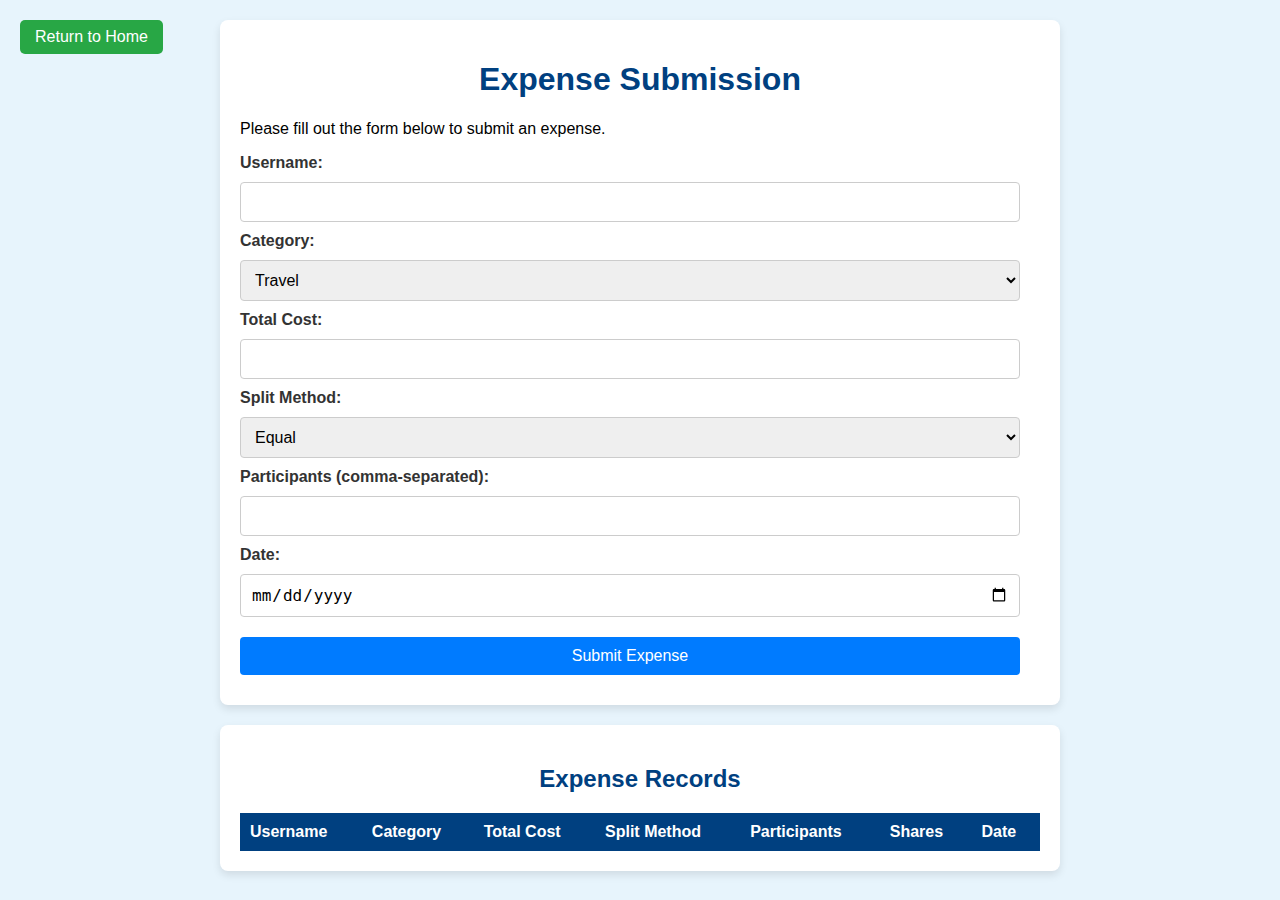
<file: expense_form.html>
<!DOCTYPE html>
<html>
<head>
    <title>Expense Submission</title>
    <link rel="stylesheet" type="text/css" href="expense_form.css" />
</head>
<body>
    <a href="homepage.html" class="home-button">Return to Home</a>

    <div class="container">
        <h1>Expense Submission</h1>
        <p>Please fill out the form below to submit an expense.</p>

        <form id="expenseForm">
            <label for="username">Username:</label>
            <input type="text" id="username" name="username" required>

            <label for="category">Category:</label>
            <select id="category" name="category" required>
                <option value="travel">Travel</option>
                <option value="utilities">Utilities</option>
                <option value="food">Food</option>
            </select>

            <label for="totalCost">Total Cost:</label>
            <input type="number" id="totalCost" name="totalCost" required>

            <label for="splitMethod">Split Method:</label>
            <select id="splitMethod" name="splitMethod" required>
                <option value="equal">Equal</option>
                <option value="unequal">Unequal Shares</option>
                <option value="percentage">Percentage-based</option>
            </select>

            <label for="participants">Participants (comma-separated):</label>
            <input type="text" id="participants" name="participants" required>

            <label for="date">Date:</label>
            <input type="date" id="date" name="date" required>

            <!-- Additional Shares Input -->
            <div id="sharesContainer" class="hidden">
                <label for="shares">Enter Shares (comma-separated):</label>
                <input type="text" id="shares" name="shares" placeholder="e.g. 40,30,30 for percentages or 50,30,20 for amounts">
            </div>

            <button type="submit">Submit Expense</button>
        </form>
    </div>
    <div class="container">
        <h2>Expense Records</h2>
        <table id="expenseTable">
            <thead>
                <tr>
                    <th>Username</th>
                    <th>Category</th>
                    <th>Total Cost</th>
                    <th>Split Method</th>
                    <th>Participants</th>
                    <th>Shares</th>
                    <th>Date</th>
                </tr>
            </thead>
            <tbody></tbody>
        </table>
    </div>
    <script>
        document.addEventListener('DOMContentLoaded', () => {
            const splitMethodSelect = document.getElementById('splitMethod');
            const sharesContainer = document.getElementById('sharesContainer');
            const expenseForm = document.getElementById('expenseForm');
            const expenseTable = document.getElementById('expenseTable').querySelector('tbody');

            // Show/hide the shares input field based on the selected split method
            splitMethodSelect.addEventListener('change', () => {
                if (splitMethodSelect.value === 'unequal' || splitMethodSelect.value === 'percentage') {
                    sharesContainer.classList.remove('hidden');
                } else {
                    sharesContainer.classList.add('hidden');
                }
            });

            expenseForm.addEventListener('submit', (event) => {
                event.preventDefault();

                const username = document.getElementById('username').value;
                const category = document.getElementById('category').value;
                const totalCost = parseFloat(document.getElementById('totalCost').value);
                const splitMethod = splitMethodSelect.value;
                const participants = document.getElementById('participants').value.split(',').map(p => p.trim());
                const date = document.getElementById('date').value;
                let shares = document.getElementById('shares').value || '';

                // Handle the case for equal split method
                if (splitMethod === 'equal' && shares === '') {
                    shares = (totalCost / participants.length).toFixed(2);
                }

                // Create a row for the expense data
                const row = document.createElement('tr');
                row.innerHTML = `
                    <td>${username}</td>
                    <td>${category}</td>
                    <td>${totalCost.toFixed(2)}</td>
                    <td>${splitMethod}</td>
                    <td>${participants.join(', ')}</td>
                    <td>${splitMethod === 'equal' ? `$${shares}` : shares}</td>
                    <td>${date}</td>
                `;

                // Add the new row to the table
                expenseTable.appendChild(row);

                // Reset the form after submission
                expenseForm.reset();
                sharesContainer.classList.add('hidden');
            });
        });
    </script>
</body>
</html>
</file>
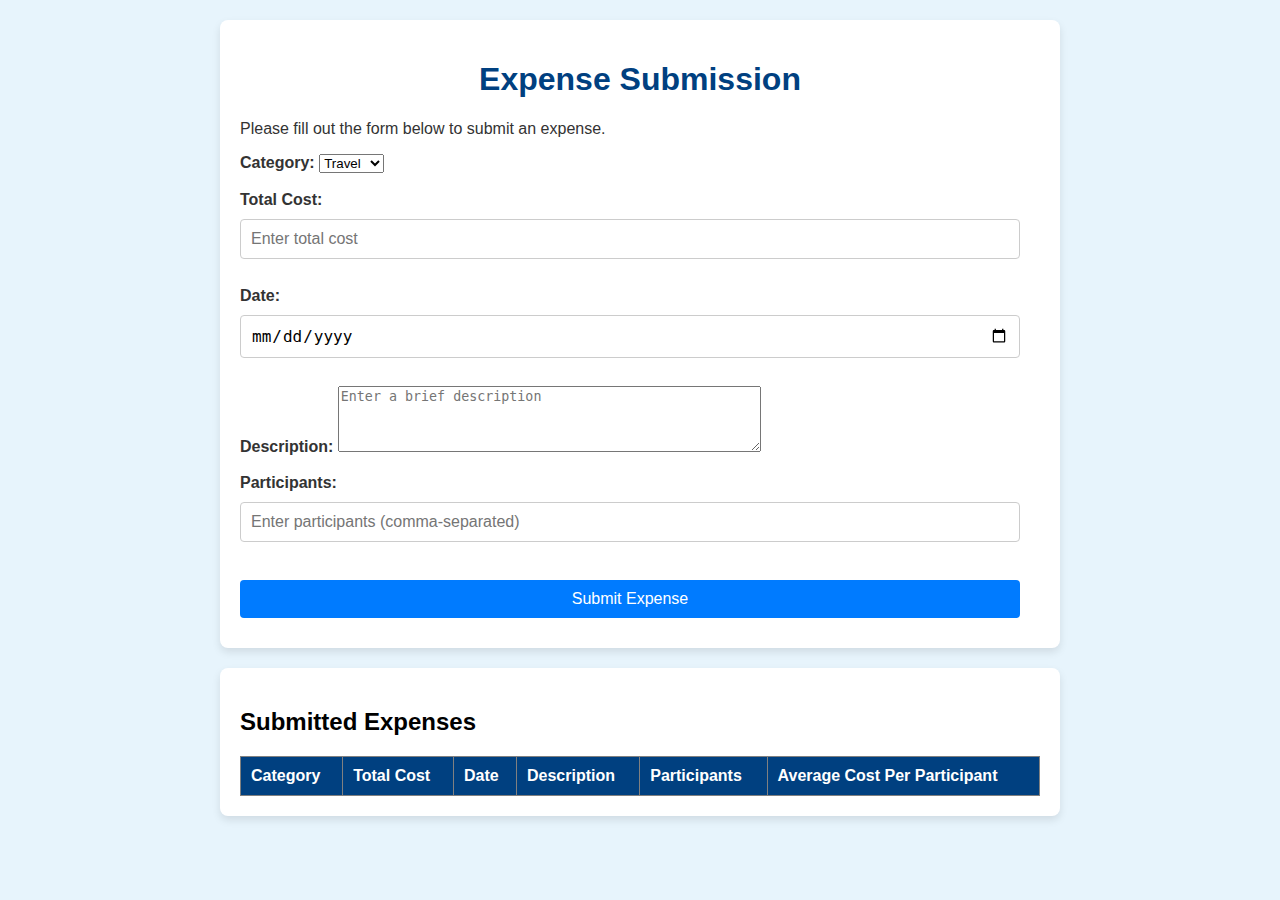
<file: expense_formv.3.html>
<!DOCTYPE html>
<html>
<head>
    <title>Expense Submission</title>
    <link rel="stylesheet" type="text/css" href="signup.css" />
</head>
<body>
    <div class="container">
        <h1>Expense Submission</h1>
        <p>Please fill out the form below to submit an expense.</p>

        <!-- Expense Submission Form -->
        <form id="expenseForm">
            <label for="category">Category:</label>
            <select id="category" name="category" required>
                <option value="travel">Travel</option>
                <option value="utilities">Utilities</option>
                <option value="food">Food</option>
            </select>
            <br><br>

            <label for="totalCost">Total Cost:</label>
            <input type="number" id="totalCost" name="totalCost" placeholder="Enter total cost" required>
            <br><br>

            <label for="date">Date:</label>
            <input type="date" id="date" name="date" required>
            <br><br>

            <label for="description">Description:</label>
            <textarea id="description" name="description" placeholder="Enter a brief description" rows="4" cols="50" required></textarea>
            <br><br>

            <label for="participants">Participants:</label>
            <input type="text" id="participants" name="participants" placeholder="Enter participants (comma-separated)" required>
            <br><br>

            <button type="submit">Submit Expense</button>
        </form>
    </div>

    <!-- Display Submitted Expenses -->
    <div class="container">
        <h2>Submitted Expenses</h2>
        <table id="expensesTable" border="1" style="width: 100%; border-collapse: collapse;">
            <thead>
                <tr>
                    <th>Category</th>
                    <th>Total Cost</th>
                    <th>Date</th>
                    <th>Description</th>
                    <th>Participants</th>
                    <th>Average Cost Per Participant</th>
                </tr>
            </thead>
            <tbody>
                <!-- Expenses will be dynamically added here -->
            </tbody>
        </table>
    </div>

    <script>
        document.addEventListener('DOMContentLoaded', () => {
            const expenseForm = document.getElementById('expenseForm');
            const expensesTable = document.getElementById('expensesTable').querySelector('tbody');

            // Handle expense submission
            expenseForm.addEventListener('submit', (event) => {
                event.preventDefault();

                // Get form values
                const category = document.getElementById('category').value;
                const totalCost = parseFloat(document.getElementById('totalCost').value);
                const date = document.getElementById('date').value;
                const description = document.getElementById('description').value;
                const participantsInput = document.getElementById('participants').value;

                // Split participants into an array
                const participants = participantsInput.split(',').map(name => name.trim());

                // Calculate the average cost per participant
                const averageCost = totalCost / participants.length;

                // Create a new table row
                const row = document.createElement('tr');
                row.innerHTML = `
                    <td>${category}</td>
                    <td>${totalCost.toFixed(2)}</td>
                    <td>${date}</td>
                    <td>${description}</td>
                    <td>${participants.join(', ')}</td>
                    <td>${averageCost.toFixed(2)}</td>
                `;

                // Add the row to the table
                expensesTable.appendChild(row);

                // Reset the form
                expenseForm.reset();
            });
        });
    </script>
</body>
</html>
</file>
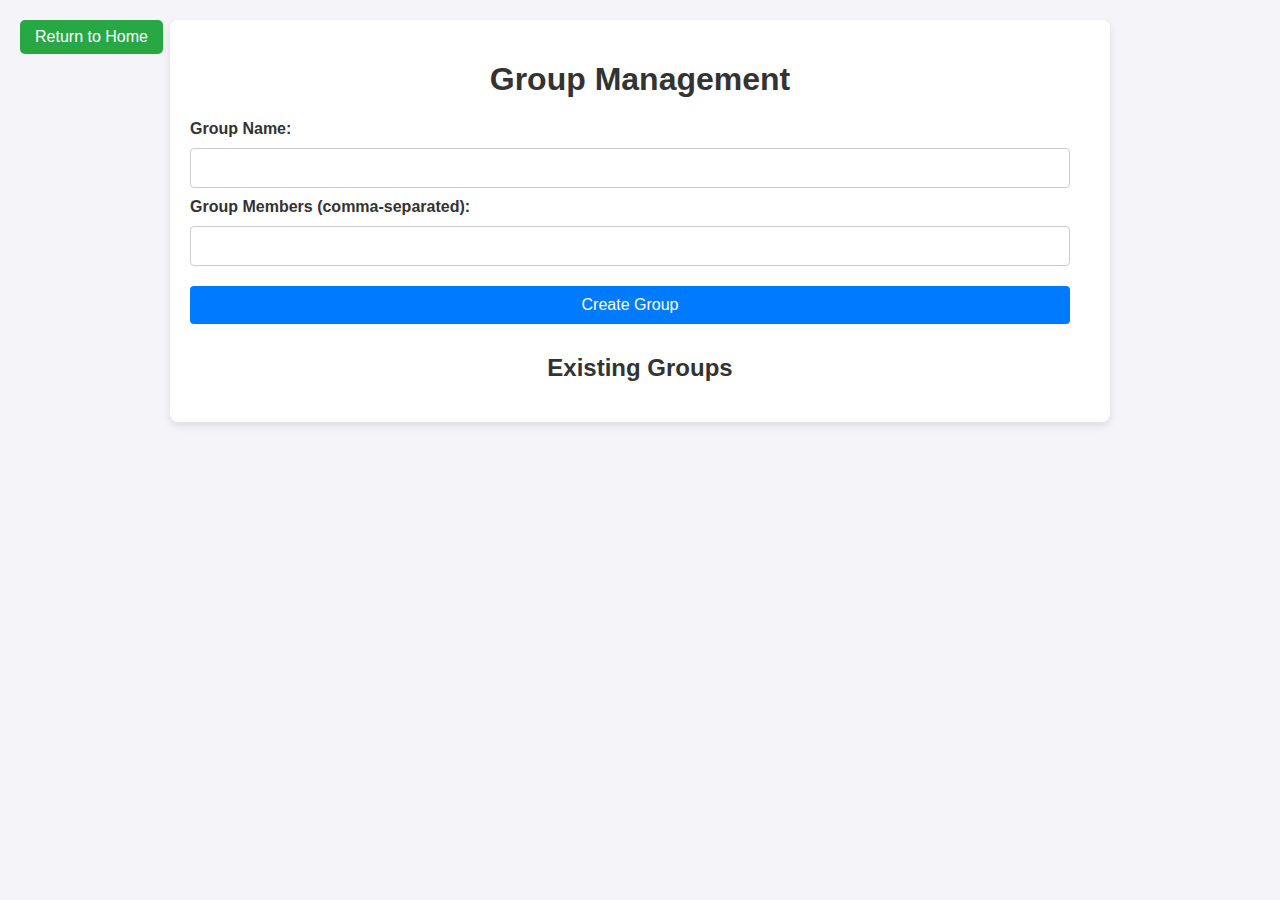
<file: group_management.html>
<!DOCTYPE html>
<html>
<head>
    <title>Manage Groups</title>
    <link rel="stylesheet" type="text/css" href="group_management.css" />
</head>
<body>
    <a href="homepage.html" class="home-button">Return to Home</a>

    <div class="container">
        <h1>Group Management</h1>
        <form id="groupForm">
            <div>
                <label for="groupName">Group Name:</label>
                <input type="text" id="groupName" name="groupName" required>
            </div>
            <div>
                <label for="groupMembers">Group Members (comma-separated):</label>
                <input type="text" id="groupMembers" name="groupMembers" required>
            </div>
            <div>
                <button type="submit">Create Group</button>
            </div>
        </form>
        <h2>Existing Groups</h2>
        <ul id="groupList"></ul>
    </div>
    <script src="app.js"></script>
    <script>
        document.addEventListener('DOMContentLoaded', () => {
            const groupForm = document.getElementById('groupForm');
            const groupList = document.getElementById('groupList');

            // Load existing groups from localStorage
            let groups = JSON.parse(localStorage.getItem('groups')) || [];

            // Function to update group list display
            function updateGroupList() {
                groupList.innerHTML = '';
                groups.forEach((group, index) => {
                    const groupItem = document.createElement('li');
                    groupItem.classList.add('group-list-item');

                    // Group Name
                    groupItem.innerHTML = `
                        <span><strong>${group.groupName}</strong>: ${group.members.join(', ')}</span>
                        <div>
                            <button class="addMemberBtn" data-index="${index}">Add Member</button>
                            <button class="removeGroupBtn" data-index="${index}">Delete Group</button>
                        </div>
                    `;

                    // Add functionality for Add Member
                    groupItem.querySelector('.addMemberBtn').addEventListener('click', () => {
                        const memberToAdd = prompt("Enter member's name to add:");
                        if (memberToAdd && !group.members.includes(memberToAdd)) {
                            group.members.push(memberToAdd);
                            localStorage.setItem('groups', JSON.stringify(groups));
                            updateGroupList();
                        } else {
                            alert('Invalid name or member already exists.');
                        }
                    });

                    // Add functionality for Delete Group
                    groupItem.querySelector('.removeGroupBtn').addEventListener('click', () => {
                        if (confirm(`Are you sure you want to delete the group "${group.groupName}"?`)) {
                            groups.splice(index, 1);
                            localStorage.setItem('groups', JSON.stringify(groups));
                            updateGroupList();
                        }
                    });

                    groupList.appendChild(groupItem);
                });
            }

            // Create new group
            groupForm.addEventListener('submit', (e) => {
                e.preventDefault();

                const groupName = document.getElementById('groupName').value;
                const groupMembers = document.getElementById('groupMembers').value.split(',').map(member => member.trim());

                // Check if the group already exists
                if (groups.find(group => group.groupName === groupName)) {
                    alert('You created a group!');
                    return;
                }

                // Add new group to groups array
                groups.push({ groupName, members: groupMembers });
                localStorage.setItem('groups', JSON.stringify(groups));
                updateGroupList();

                // Reset form
                groupForm.reset();
            });

            // Initialize group list display
            updateGroupList();
        });
    </script>
</body>
</html>
</file>
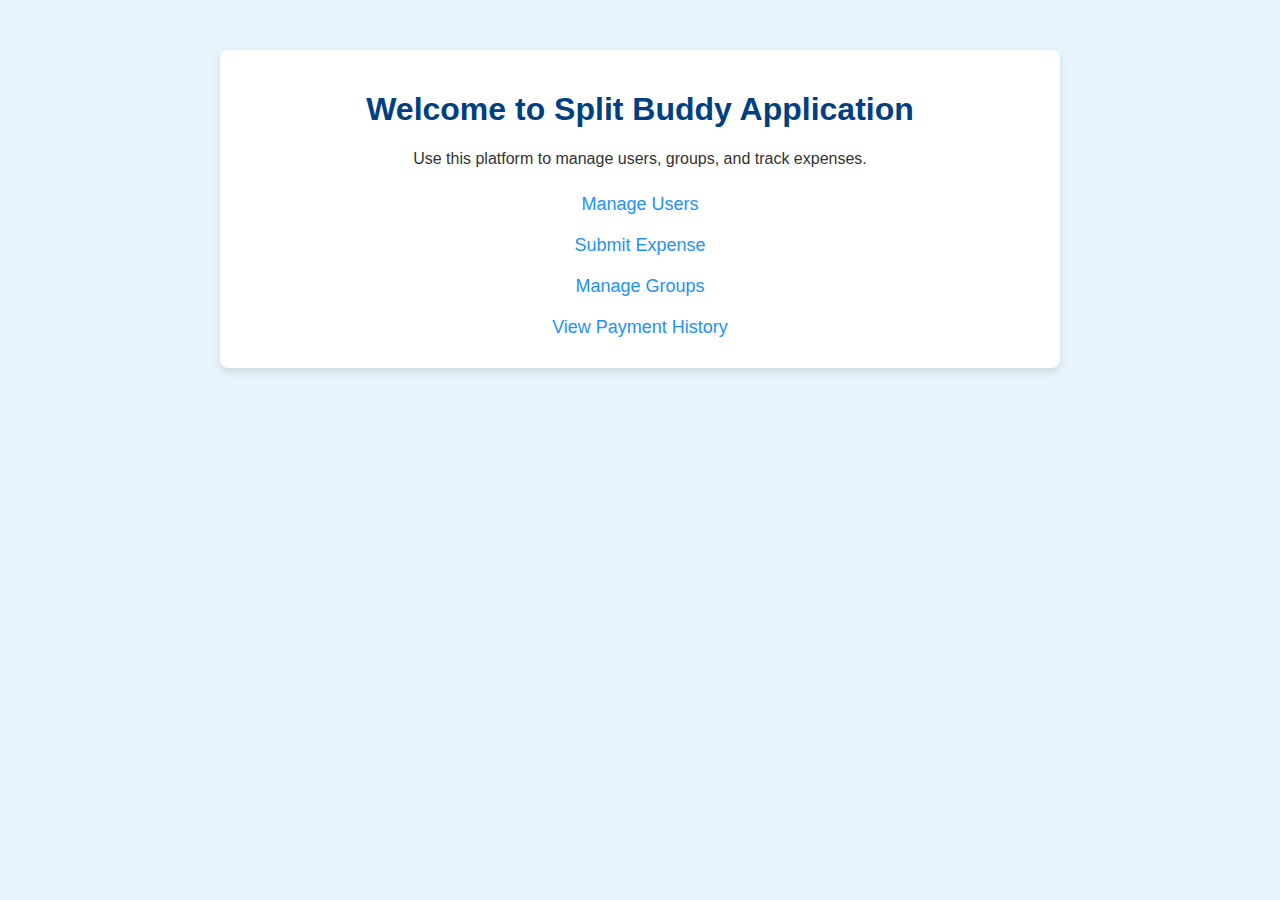
<file: homepage.html>
<!DOCTYPE html>
<html>
<head>
    <title>Home Page</title>
    <link rel="stylesheet" type="text/css" href="homepage.css" />
</head>
<body>
    <div class="container">
        <h1>Welcome to Split Buddy Application</h1>
        <p>Use this platform to manage users, groups, and track expenses.</p>

        <a href="manage_users.html">Manage Users</a><br>
        <a href="expense_form.html">Submit Expense</a><br>
        <a href="group_management.html">Manage Groups</a><br>
        <a href="payment_history.html">View Payment History</a>
    </div>
</body>
</html>
</file>
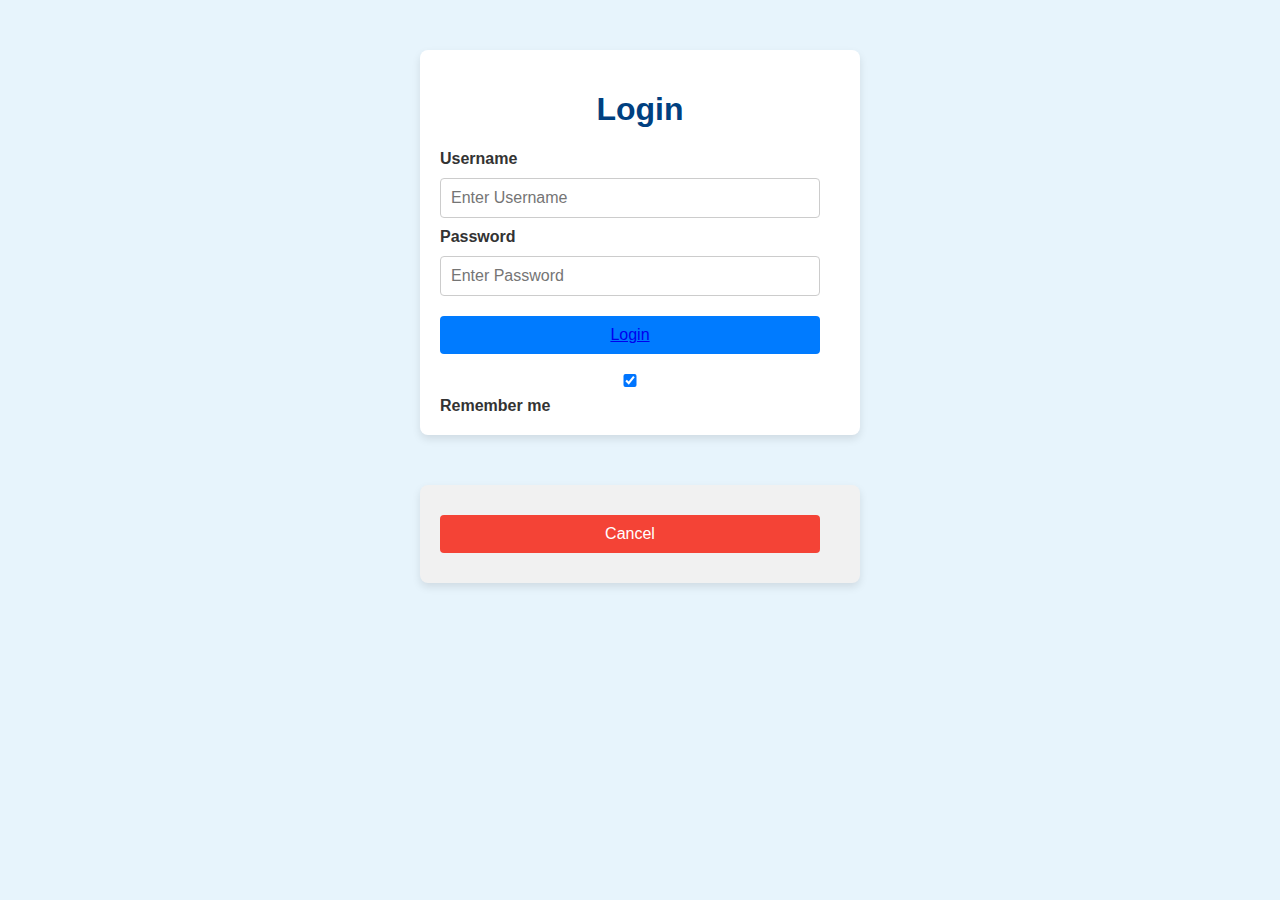
<file: Login.html>
<!DOCTYPE html>
<html>
<head>
    <title>Login</title>
    <link rel="stylesheet" type="text/css" href="Login.css" />
</head>
<body>
    <form id="loginForm">
        <div class="container">
            <h1>Login</h1>

            <label for="uname"><b>Username</b></label>
            <input type="text" placeholder="Enter Username" name="uname" required>

            <label for="psw"><b>Password</b></label>
            <input type="password" placeholder="Enter Password" name="psw" required>

            <button type="submit"><a href="homepage.html">Login</a></button>
            <label>
                <input type="checkbox" checked="checked" name="remember"> Remember me
            </label>
        </div>

        <div class="container" style="background-color:#f1f1f1">
            <button type="button" class="cancelbtn" onclick="document.location='index.html'">Cancel</button>
        </div>
    </form>
    <script src="app.js"></script>
</body>
</html>
</file>
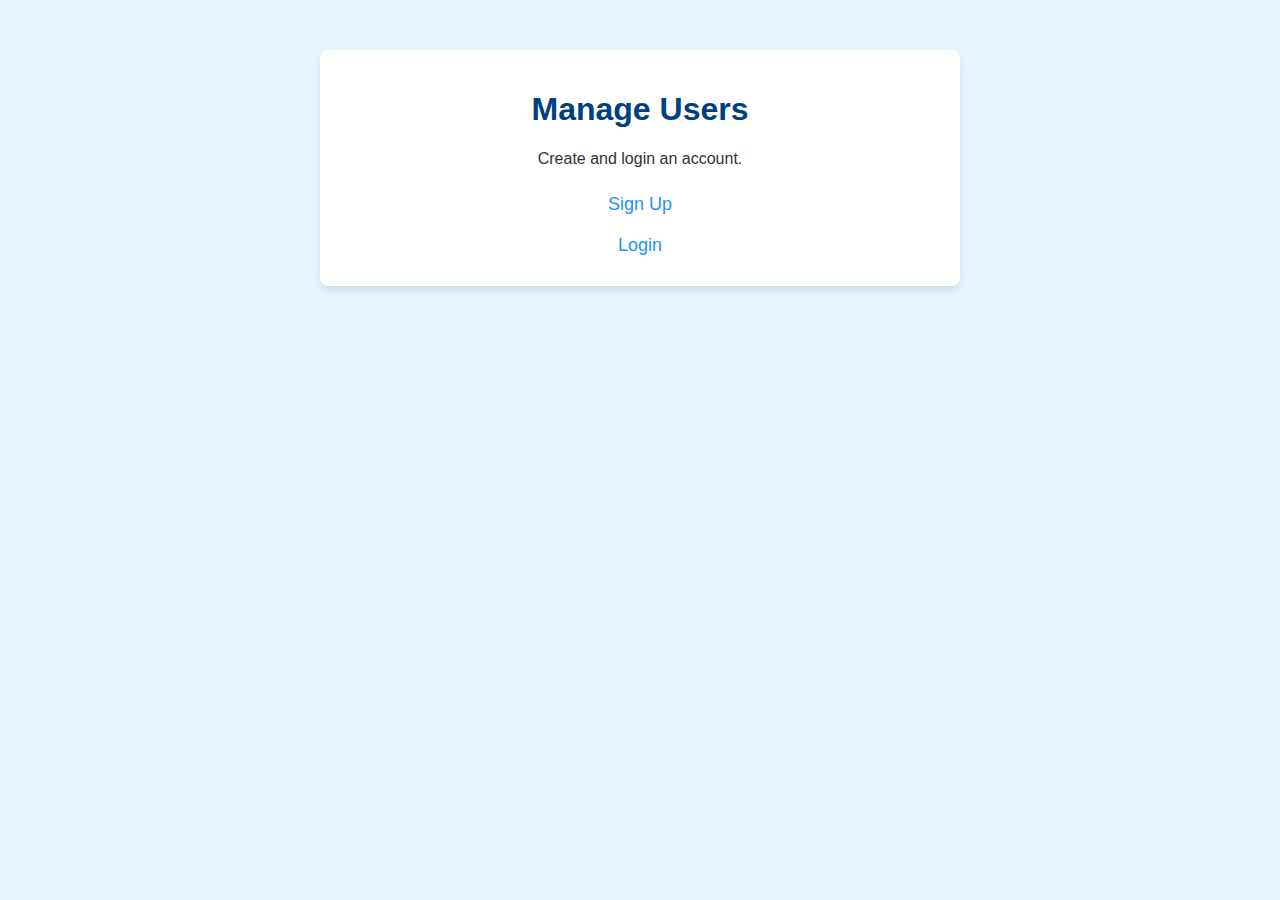
<file: manage_users.html>
<!DOCTYPE html>
<html>
<head>
    <title>Manage Users</title>
    <link rel="stylesheet" type="text/css" href="manage_users.css" />
</head>
<body>
    <div class="container">
        <h1>Manage Users</h1>
        <p>Create and login an account.</p>

        <a href="signup.html">Sign Up</a><br>
        <a href="Login.html">Login</a><br>
    </div>
</body>
</html>
</file>
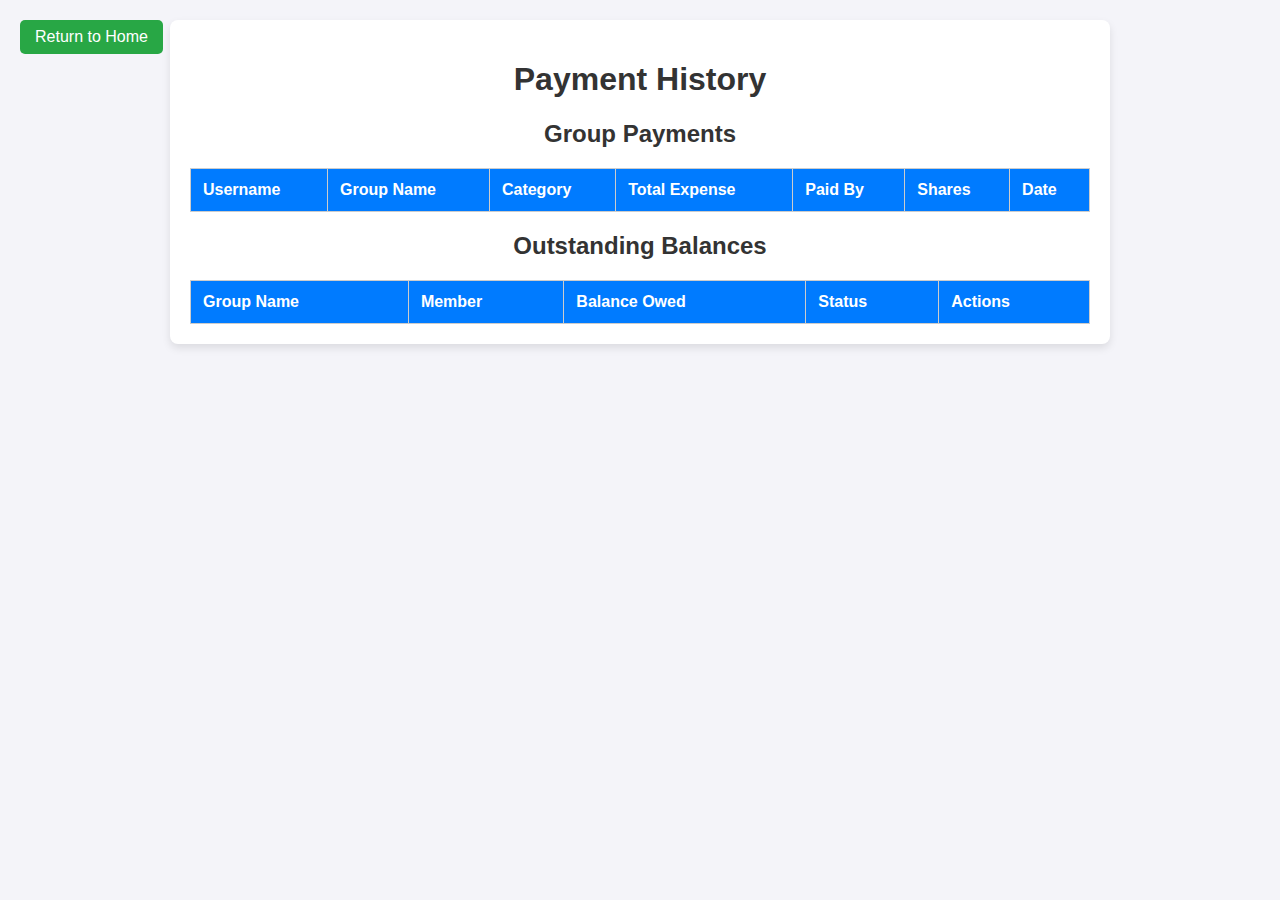
<file: payment_history.html>
<!DOCTYPE html>
<html>
<head>
    <title>Payment History</title>
    <link rel="stylesheet" type="text/css" href="payment_history.css" />
</head>
<body>
    <a href="homepage.html" class="home-button">Return to Home</a>

    <div class="container">
        <h1>Payment History</h1>
        <h2>Group Payments</h2>
        <table>
            <thead>
                <tr>
                    <th>Username</th>
                    <th>Group Name</th>
                    <th>Category</th>
                    <th>Total Expense</th>
                    <th>Paid By</th>
                    <th>Shares</th>
                    <th>Date</th>
                </tr>
            </thead>
            <tbody id="groupPaymentsTable">
                <!-- Group payment records will be dynamically added here -->
            </tbody>
        </table>

        <h2>Outstanding Balances</h2>
        <table>
            <thead>
                <tr>
                    <th>Group Name</th>
                    <th>Member</th>
                    <th>Balance Owed</th>
                    <th>Status</th>
                    <th>Actions</th>
                </tr>
            </thead>
            <tbody id="outstandingBalancesTable">
                <!-- Outstanding balances will be dynamically added here -->
            </tbody>
        </table>
    </div>
    <script>
        document.addEventListener('DOMContentLoaded', () => {
            const loggedInUser = localStorage.getItem('loggedInUser');
            const groupPaymentsTable = document.getElementById('groupPaymentsTable');
            const outstandingBalancesTable = document.getElementById('outstandingBalancesTable');

            // Simulated data, replace with actual data from backend or localStorage
            const groupPayments = JSON.parse(localStorage.getItem('groupPayments')) || [];
            const outstandingBalances = JSON.parse(localStorage.getItem('outstandingBalances')) || [];

            if (loggedInUser) {
                // Filter group payments and outstanding balances for the logged-in user
                const userPayments = groupPayments.filter(payment =>
                    payment.participants.includes(loggedInUser)
                );
                const userOutstandingBalances = outstandingBalances.filter(balance =>
                    balance.member === loggedInUser
                );

                // Populate group payments table
                userPayments.forEach(payment => {
                    const row = `
                        <tr>
                            <td>${loggedInUser}</td>
                            <td>${payment.groupName}</td>
                            <td>${payment.category}</td>
                            <td>$${payment.totalExpense}</td>
                            <td>${payment.paidBy}</td>
                            <td>${payment.shares}</td>
                            <td>${payment.date}</td>
                        </tr>
                    `;
                    groupPaymentsTable.insertAdjacentHTML('beforeend', row);
                });

                // Populate outstanding balances table
                userOutstandingBalances.forEach((balance, index) => {
                    const row = `
                        <tr>
                            <td>${balance.groupName}</td>
                            <td>${balance.member}</td>
                            <td>${balance.balanceOwed}</td>
                            <td id="status-${index}">${balance.status}</td>
                            <td>
                                <button class="btn btn-update" data-index="${index}">Mark as Paid</button>
                            </td>
                        </tr>
                    `;
                    outstandingBalancesTable.insertAdjacentHTML('beforeend', row);
                });

                // Add event listeners to update buttons
                document.querySelectorAll('.btn-update').forEach(button => {
                    button.addEventListener('click', (e) => {
                        const index = e.target.getAttribute('data-index');
                        const statusCell = document.getElementById(`status-${index}`);

                        // Update status in the table
                        statusCell.textContent = 'Paid';

                        // Update status in localStorage
                        userOutstandingBalances[index].status = 'Paid';
                        localStorage.setItem('outstandingBalances', JSON.stringify(outstandingBalances));
                    });
                });
            }
        });
    </script>
</body>
</html>
</file>
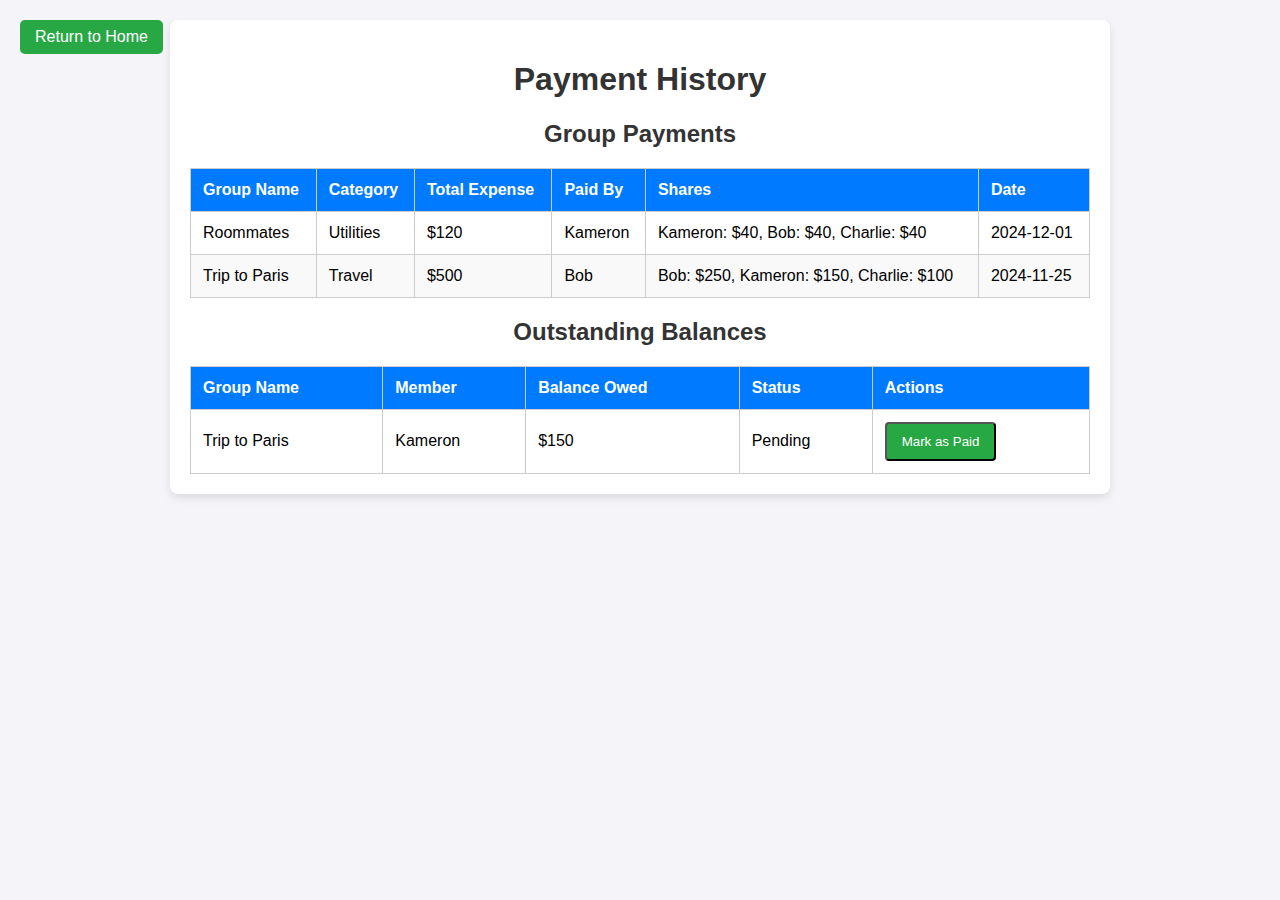
<file: payment_history_tempdata.html>
<!DOCTYPE html>
<html>
<head>
    <title>Payment History</title>
    <link rel="stylesheet" type="text/css" href="payment_history.css" />
</head>
<body>
    <a href="homepage.html" class="home-button">Return to Home</a>

    <div class="container">
        <h1>Payment History</h1>
        <h2>Group Payments</h2>
        <table>
            <thead>
                <tr>
                    <th>Group Name</th>
                    <th>Category</th>
                    <th>Total Expense</th>
                    <th>Paid By</th>
                    <th>Shares</th>
                    <th>Date</th>
                </tr>
            </thead>
            <tbody id="groupPaymentsTable">
                <!-- Group payment records will be dynamically added here -->
            </tbody>
        </table>

        <h2>Outstanding Balances</h2>
        <table>
            <thead>
                <tr>
                    <th>Group Name</th>
                    <th>Member</th>
                    <th>Balance Owed</th>
                    <th>Status</th>
                    <th>Actions</th>
                </tr>
            </thead>
            <tbody id="outstandingBalancesTable">
                <!-- Outstanding balances will be dynamically added here -->
            </tbody>
        </table>
    </div>
    <script>
        document.addEventListener('DOMContentLoaded', () => {
            const groupPaymentsTable = document.getElementById('groupPaymentsTable');
            const outstandingBalancesTable = document.getElementById('outstandingBalancesTable');

            // Temporarily simulating logged-in user
            const loggedInUser = 'Kameron';

            // Temporary data for testing
            const groupPayments = [
                {
                    groupName: 'Roommates',
                    category: 'Utilities',
                    totalExpense: 120,
                    paidBy: 'Kameron',
                    shares: 'Kameron: $40, Bob: $40, Charlie: $40',
                    date: '2024-12-01',
                    participants: ['Kameron', 'Bob', 'Charlie']
                },
                {
                    groupName: 'Trip to Paris',
                    category: 'Travel',
                    totalExpense: 500,
                    paidBy: 'Bob',
                    shares: 'Bob: $250, Kameron: $150, Charlie: $100',
                    date: '2024-11-25',
                    participants: ['Bob', 'Kameron', 'Charlie']
                }
            ];

            const outstandingBalances = [
                {
                    groupName: 'Roommates',
                    member: 'Charlie',
                    balanceOwed: '$40',
                    status: 'Pending'
                },
                {
                    groupName: 'Trip to Paris',
                    member: 'Kameron',
                    balanceOwed: '$150',
                    status: 'Pending'
                },
                {
                    groupName: 'Roommates',
                    member: 'Bob',
                    balanceOwed: '$40',
                    status: 'Paid'
                }
            ];

            // Save temporary data in localStorage for testing (useful for refreshing the page)
            localStorage.setItem('groupPayments', JSON.stringify(groupPayments));
            localStorage.setItem('outstandingBalances', JSON.stringify(outstandingBalances));

            // Filter data for the logged-in user
            const userPayments = groupPayments.filter(payment =>
                payment.participants.includes(loggedInUser)
            );
            const userOutstandingBalances = outstandingBalances.filter(balance =>
                balance.member === loggedInUser
            );

            // Populate group payments table
            userPayments.forEach(payment => {
                const row = `
                    <tr>
                        <td>${payment.groupName}</td>
                        <td>${payment.category}</td>
                        <td>$${payment.totalExpense}</td>
                        <td>${payment.paidBy}</td>
                        <td>${payment.shares}</td>
                        <td>${payment.date}</td>
                    </tr>
                `;
                groupPaymentsTable.insertAdjacentHTML('beforeend', row);
            });

            // Populate outstanding balances table
            userOutstandingBalances.forEach((balance, index) => {
                const row = `
                    <tr>
                        <td>${balance.groupName}</td>
                        <td>${balance.member}</td>
                        <td>${balance.balanceOwed}</td>
                        <td id="status-${index}">${balance.status}</td>
                        <td>
                            <button class="btn btn-update" data-index="${index}">Mark as Paid</button>
                        </td>
                    </tr>
                `;
                outstandingBalancesTable.insertAdjacentHTML('beforeend', row);
            });

            // Add event listeners to update buttons
            document.querySelectorAll('.btn-update').forEach(button => {
                button.addEventListener('click', (e) => {
                    const index = e.target.getAttribute('data-index');
                    const statusCell = document.getElementById(`status-${index}`);

                    // Update status in the table
                    statusCell.textContent = 'Paid';

                    // Update status in localStorage
                    userOutstandingBalances[index].status = 'Paid';
                    localStorage.setItem('outstandingBalances', JSON.stringify(outstandingBalances));
                });
            });
        });
    </script>
</body>
</html>
</file>
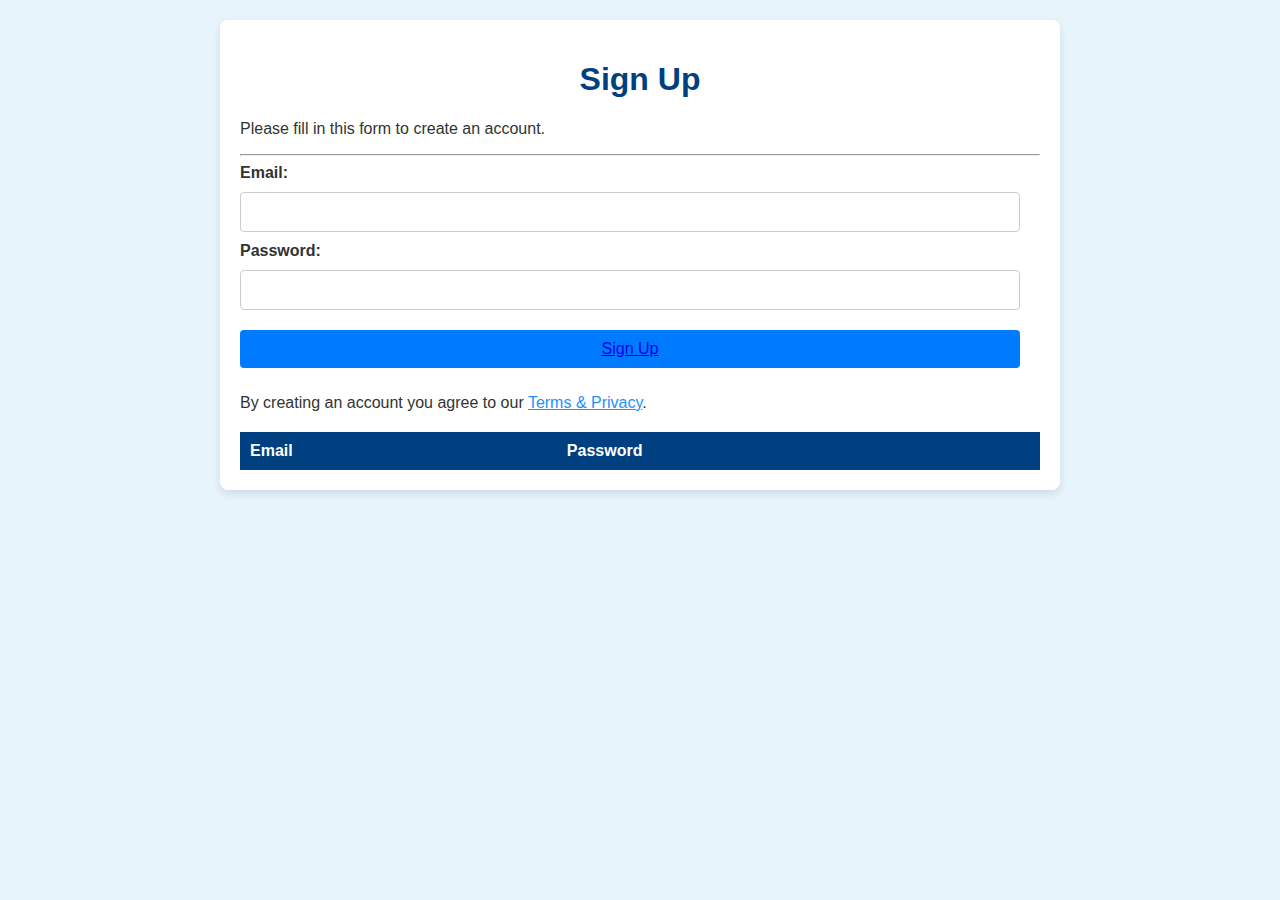
<file: signup.html>
<!DOCTYPE html>
<html>
<head>
    <title>Sign Up</title>
    <link rel="stylesheet" type="text/css" href="signup.css" />
</head>
<body>
    <div class="container">
        <h1>Sign Up</h1>
        <p>Please fill in this form to create an account.</p>
        <hr>

        <form id="signUpForm">
            <label for="email">Email:</label>
            <input type="text" id="email" name="email" required>

            <label for="password">Password:</label>
            <input type="password" id="password" name="password" required>

            <button type="submit"><a href="homepage.html">Sign Up</a></button>

            <div id="message">
                <h3>Password must contain the following:</h3>
                <p id="letter" class="invalid">A <b>lowercase</b> letter</p>
                <p id="capital" class="invalid">A <b>capital (uppercase)</b> letter</p>
                <p id="number" class="invalid">A <b>number</b></p>
                <p id="length" class="invalid">Minimum <b>8 characters</b></p>
            </div>

            <p>By creating an account you agree to our <a href="#" style="color:dodgerblue">Terms & Privacy</a>.</p>
        </form>

        <table id="infoTable">
            <thead>
                <tr>
                    <th>Email</th>
                    <th>Password</th>
                </tr>
            </thead>
            <tbody>
                <!-- Rows will be dynamically added here -->
            </tbody>
        </table>
    </div>
    <script src="app.js"></script>
</body>
</html>
</file>
<file: expense_form.css>
body {
    font-family: Arial, sans-serif;
    background-color: #e7f4fc; /* Light blue background */
    margin: 0;
    padding: 0;
}

.container {
    max-width: 800px;
    margin: 20px auto;
    background-color: #ffffff; /* White container background */
    border-radius: 8px;
    box-shadow: 0 4px 8px rgba(0, 0, 0, 0.1);
    padding: 20px;
}

h1, h2 {
    text-align: center;
    color: #004080; /* Dark blue headings */
}

label {
    font-weight: bold;
    color: #333333; /* Slightly darker text */
}

input, select, textarea, button {
    width: calc(100% - 20px);
    margin: 10px 0;
    padding: 10px;
    font-size: 16px;
    border: 1px solid #cccccc;
    border-radius: 4px;
    box-sizing: border-box;
}

button {
    background-color: #007bff; /* Blue button */
    color: #ffffff;
    border: none;
    cursor: pointer;
    transition: background-color 0.3s ease;
}

button:hover {
    background-color: #0056b3; /* Darker blue on hover */
}

table {
    width: 100%;
    border-collapse: collapse;
    margin-top: 20px;
}

th, td {
    padding: 10px;
    text-align: left;
}

th {
    background-color: #004080; /* Dark blue header */
    color: #ffffff; /* White text for header */
}

tr:nth-child(even) {
    background-color: #f2f9ff; /* Light shade for even rows */
}

tr:nth-child(odd) {
    background-color: #ffffff; /* White for odd rows */
}

tr:hover {
    background-color: #e0f3ff; /* Light hover effect */
}

textarea {
    resize: vertical;
}

.hidden {
    display: none;
}

.shares-box input {
    margin: 5px 0;
}

.home-button {
    position: absolute;
    top: 20px;
    left: 20px;
    background-color: #28a745;
    color: #ffffff;
    padding: 8px 15px;
    font-size: 16px;
    border: none;
    border-radius: 5px;
    cursor: pointer;
    text-decoration: none;
}

.home-button:hover {
    background-color: #218838;
}
</file>
<file: signup.css>
body {
            font-family: Arial, sans-serif;
            background-color: #e7f4fc;
            margin: 0;
            padding: 0;
        }

        .container {
            max-width: 800px;
            margin: 20px auto;
            background-color: #ffffff;
            border-radius: 8px;
            box-shadow: 0 4px 8px rgba(0, 0, 0, 0.1);
            padding: 20px;
        }

        h1 {
            text-align: center;
            color: #004080;
        }

        p {
            color: #333;
        }

        label {
            font-weight: bold;
            color: #333;
        }

        input, button {
            width: calc(100% - 20px);
            margin: 10px 0;
            padding: 10px;
            font-size: 16px;
            border: 1px solid #ccc;
            border-radius: 4px;
            box-sizing: border-box;
        }

        button {
            background-color: #007bff;
            color: #fff;
            border: none;
            cursor: pointer;
            transition: background-color 0.3s ease;
        }

        button:hover {
            background-color: #0056b3;
        }

        table {
            width: 100%;
            border-collapse: collapse;
            margin-top: 20px;
        }

        th, td {
            padding: 10px;
            text-align: left;
        }

        th {
            background-color: #004080;
            color: #fff;
        }

        tr:nth-child(even) {
            background-color: #f2f9ff;
        }

        tr:nth-child(odd) {
            background-color: #fff;
        }
#message {
  display:none;
  background: #f1f1f1;
  color: #000;
  position: relative;
  padding: 20px;
  margin-top: 10px;
}
#message p {
  padding: 10px 35px;
  font-size: 18px;
}
</file>
<file: group_management.css>
body {
    font-family: Arial, sans-serif;
    background-color: #f4f4f9;
    margin: 0;
    padding: 0;
}

.container {
    max-width: 900px;
    margin: 20px auto;
    background-color: #ffffff;
    border-radius: 8px;
    box-shadow: 0 4px 8px rgba(0, 0, 0, 0.1);
    padding: 20px;
}

h1, h2 {
    text-align: center;
    color: #333333;
}

label {
    font-weight: bold;
    color: #333333;
}

input, button {
    width: calc(100% - 20px);
    margin: 10px 0;
    padding: 10px;
    font-size: 16px;
    border: 1px solid #cccccc;
    border-radius: 4px;
    box-sizing: border-box;
}

button {
    background-color: #007bff;
    color: #ffffff;
    border: none;
    cursor: pointer;
    transition: background-color 0.3s ease;
}

button:hover {
    background-color: #0056b3;
}

.group-list-item {
    display: flex;
    justify-content: space-between;
    align-items: center;
    padding: 10px;
    margin-top: 10px;
    border: 1px solid #ccc;
    border-radius: 4px;
}

.group-list-item button {
    margin-left: 10px;
}

.home-button {
    position: absolute;
    top: 20px;
    left: 20px;
    background-color: #28a745;
    color: #ffffff;
    padding: 8px 15px;
    font-size: 16px;
    border: none;
    border-radius: 5px;
    cursor: pointer;
    text-decoration: none;
}

.home-button:hover {
    background-color: #218838;
}
</file>
<file: homepage.css>
body {
            font-family: Arial, sans-serif;
            background-color: #e7f4fc;
            margin: 0;
            padding: 0;
        }

        .container {
            max-width: 800px;
            margin: 50px auto;
            background-color: #ffffff;
            border-radius: 8px;
            box-shadow: 0 4px 8px rgba(0, 0, 0, 0.1);
            padding: 20px;
            text-align: center;
        }

        h1 {
            color: #004080;
        }

        p {
            color: #333;
        }

        a {
            color: dodgerblue;
            font-size: 18px;
            text-decoration: none;
            display: inline-block;
            margin: 10px 0;
        }

        a:hover {
            text-decoration: underline;
        }
</file>
<file: Login.css>
body {
            font-family: Arial, sans-serif;
            background-color: #e7f4fc;
            margin: 0;
            padding: 0;
        }

        .container {
            max-width: 400px;
            margin: 50px auto;
            background-color: #ffffff;
            border-radius: 8px;
            box-shadow: 0 4px 8px rgba(0, 0, 0, 0.1);
            padding: 20px;
        }

        h1 {
            text-align: center;
            color: #004080;
        }

        label {
            font-weight: bold;
            color: #333;
        }

        input, button {
            width: calc(100% - 20px);
            margin: 10px 0;
            padding: 10px;
            font-size: 16px;
            border: 1px solid #ccc;
            border-radius: 4px;
            box-sizing: border-box;
        }

        button {
            background-color: #007bff;
            color: #fff;
            border: none;
            cursor: pointer;
            transition: background-color 0.3s ease;
        }

        button:hover {
            background-color: #0056b3;
        }

        .cancelbtn {
            background-color: #f44336;
            color: #fff;
            border: none;
            cursor: pointer;
            padding: 10px;
        }

        .cancelbtn:hover {
            background-color: #d32f2f;
        }
</file>
<file: manage_users.css>
body {
            font-family: Arial, sans-serif;
            background-color: #e7f4fc;
            margin: 0;
            padding: 0;
        }

        .container {
            max-width: 600px;
            margin: 50px auto;
            background-color: #ffffff;
            border-radius: 8px;
            box-shadow: 0 4px 8px rgba(0, 0, 0, 0.1);
            padding: 20px;
            text-align: center;
        }

        h1 {
            color: #004080;
        }

        p {
            color: #333;
        }

        a {
            color: dodgerblue;
            font-size: 18px;
            text-decoration: none;
            display: inline-block;
            margin: 10px 0;
        }

        a:hover {
            text-decoration: underline;
        }
</file>
<file: payment_history.css>
body {
            font-family: Arial, sans-serif;
            background-color: #f4f4f9;
            margin: 0;
            padding: 0;
        }

        .container {
            max-width: 900px;
            margin: 20px auto;
            background-color: #ffffff;
            border-radius: 8px;
            box-shadow: 0 4px 8px rgba(0, 0, 0, 0.1);
            padding: 20px;
        }

        h1, h2 {
            text-align: center;
            color: #333333;
        }

        table {
            width: 100%;
            border-collapse: collapse;
            margin-top: 20px;
        }

        th, td {
            padding: 12px;
            border: 1px solid #cccccc;
            text-align: left;
        }

        th {
            background-color: #007bff;
            color: #ffffff;
        }

        tr:nth-child(even) {
            background-color: #f9f9f9;
        }

        tr:nth-child(odd) {
            background-color: #ffffff;
        }

        tr:hover {
            background-color: #f1f1f1;
        }

        .btn {
            display: inline-block;
            background-color: #007bff;
            color: #ffffff;
            padding: 10px 15px;
            border-radius: 4px;
            text-decoration: none;
            cursor: pointer;
            transition: background-color 0.3s;
        }

        .btn:hover {
            background-color: #0056b3;
        }

        .btn-update {
            background-color: #28a745;
        }

        .btn-update:hover {
            background-color: #218838;
        }

        .home-button {
            position: absolute;
            top: 20px;
            left: 20px;
            background-color: #28a745;
            color: #ffffff;
            padding: 8px 15px;
            font-size: 16px;
            border: none;
            border-radius: 5px;
            cursor: pointer;
            text-decoration: none;
        }

        .home-button:hover {
            background-color: #218838;
        }
</file>
